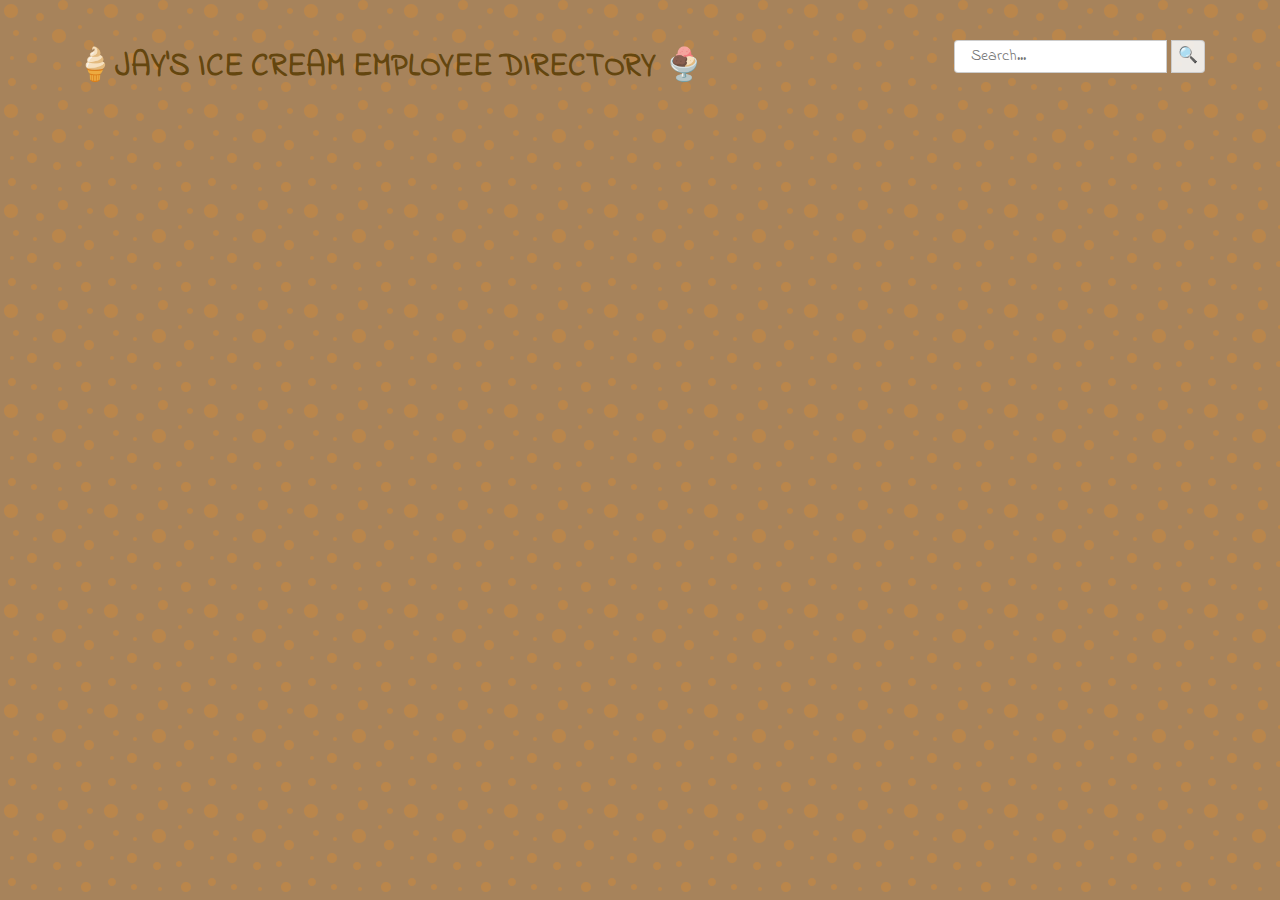
<file: index.html>
<!DOCTYPE html>
<html lang="en-US">
    <head>
        <title>Jay's Ice Cream 🍦</title>
        <meta charset="UTF-8">
        <meta name="viewport" content="width=device-width, initial-scale=1, shrink-to-fit=no">
        <link href="css/normalize.css" rel="stylesheet">
        <link href="css/styles.css" rel="stylesheet">
    </head>
    <body>

        <header>
            <div class="header-inner-container">
                <div class="header-text-container">
                    <h1>🍦<strong>JAY'S ICE CREAM EMPLOYEE DIRECTORY &#x1F368</strong></h1>
                </div>
                
                <div class="search-container">
                        <form action="#" method="get">
                            <input type="search" id="search-input" class="search-input" placeholder="Search...">
                            <input type="submit" value="&#x1F50D;" id="search-submit" class="search-submit">
                        </form>
                </div>
            </div>
        </header>

        <div id="gallery" class="gallery">
        </div>
            <div class="modal-container hidden">
                <div class="modal">
                    <button type="button" id="modal-close-btn" class="modal-close-btn"><strong>X</strong></button>
                    <div class="modal-info-container">
                        
                    </div>
                </div>
            </div>

        <script src="js/scripts.js"></script>
    </body>
</html>
</file>
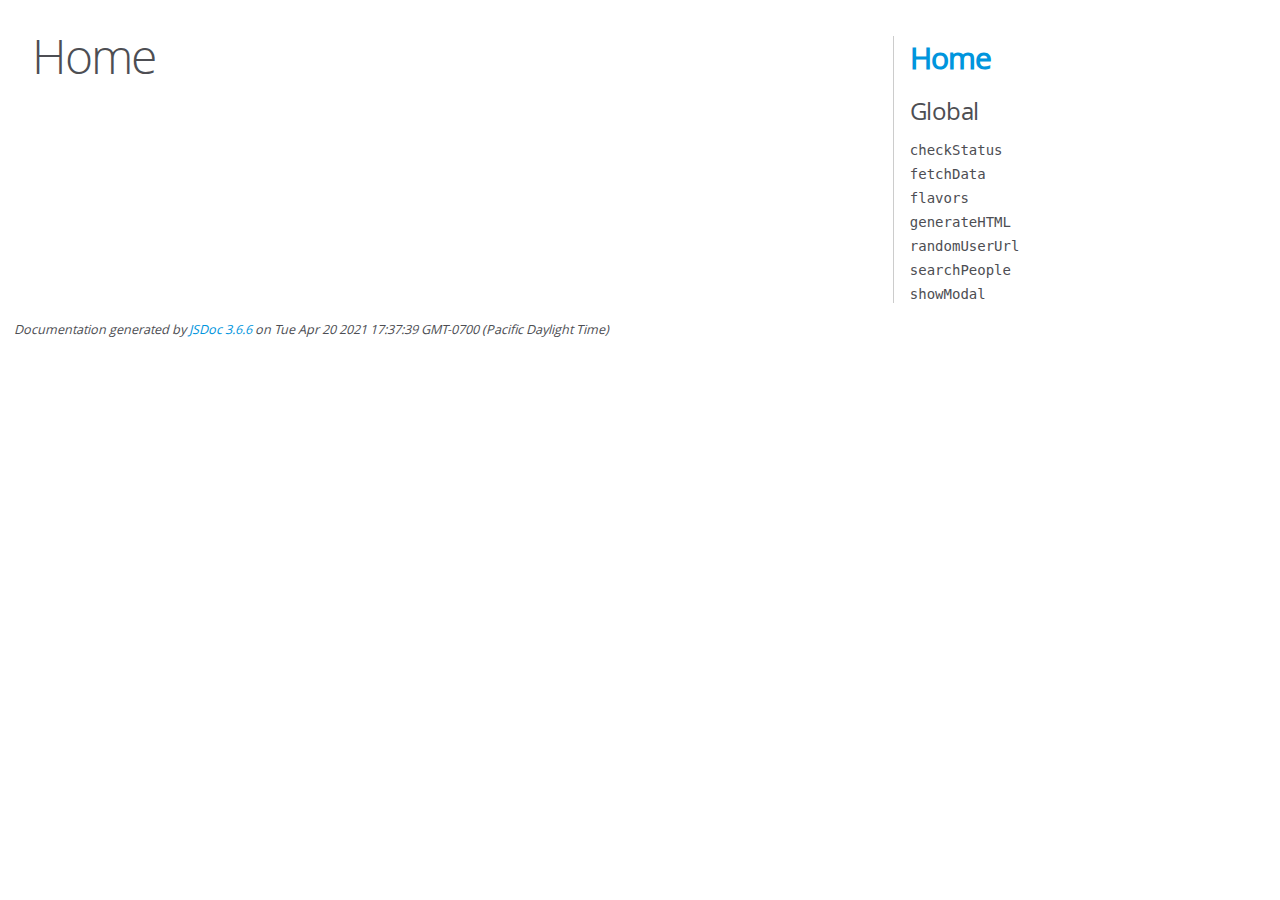
<file: js/out/index.html>
<!DOCTYPE html>
<html lang="en">
<head>
    <meta charset="utf-8">
    <title>JSDoc: Home</title>

    <script src="scripts/prettify/prettify.js"> </script>
    <script src="scripts/prettify/lang-css.js"> </script>
    <!--[if lt IE 9]>
      <script src="//html5shiv.googlecode.com/svn/trunk/html5.js"></script>
    <![endif]-->
    <link type="text/css" rel="stylesheet" href="styles/prettify-tomorrow.css">
    <link type="text/css" rel="stylesheet" href="styles/jsdoc-default.css">
</head>

<body>

<div id="main">

    <h1 class="page-title">Home</h1>

    



    


    <h3> </h3>










    









</div>

<nav>
    <h2><a href="index.html">Home</a></h2><h3>Global</h3><ul><li><a href="global.html#checkStatus">checkStatus</a></li><li><a href="global.html#fetchData">fetchData</a></li><li><a href="global.html#flavors">flavors</a></li><li><a href="global.html#generateHTML">generateHTML</a></li><li><a href="global.html#randomUserUrl">randomUserUrl</a></li><li><a href="global.html#searchPeople">searchPeople</a></li><li><a href="global.html#showModal">showModal</a></li></ul>
</nav>

<br class="clear">

<footer>
    Documentation generated by <a href="https://github.com/jsdoc/jsdoc">JSDoc 3.6.6</a> on Tue Apr 20 2021 17:37:39 GMT-0700 (Pacific Daylight Time)
</footer>

<script> prettyPrint(); </script>
<script src="scripts/linenumber.js"> </script>
</body>
</html>
</file>
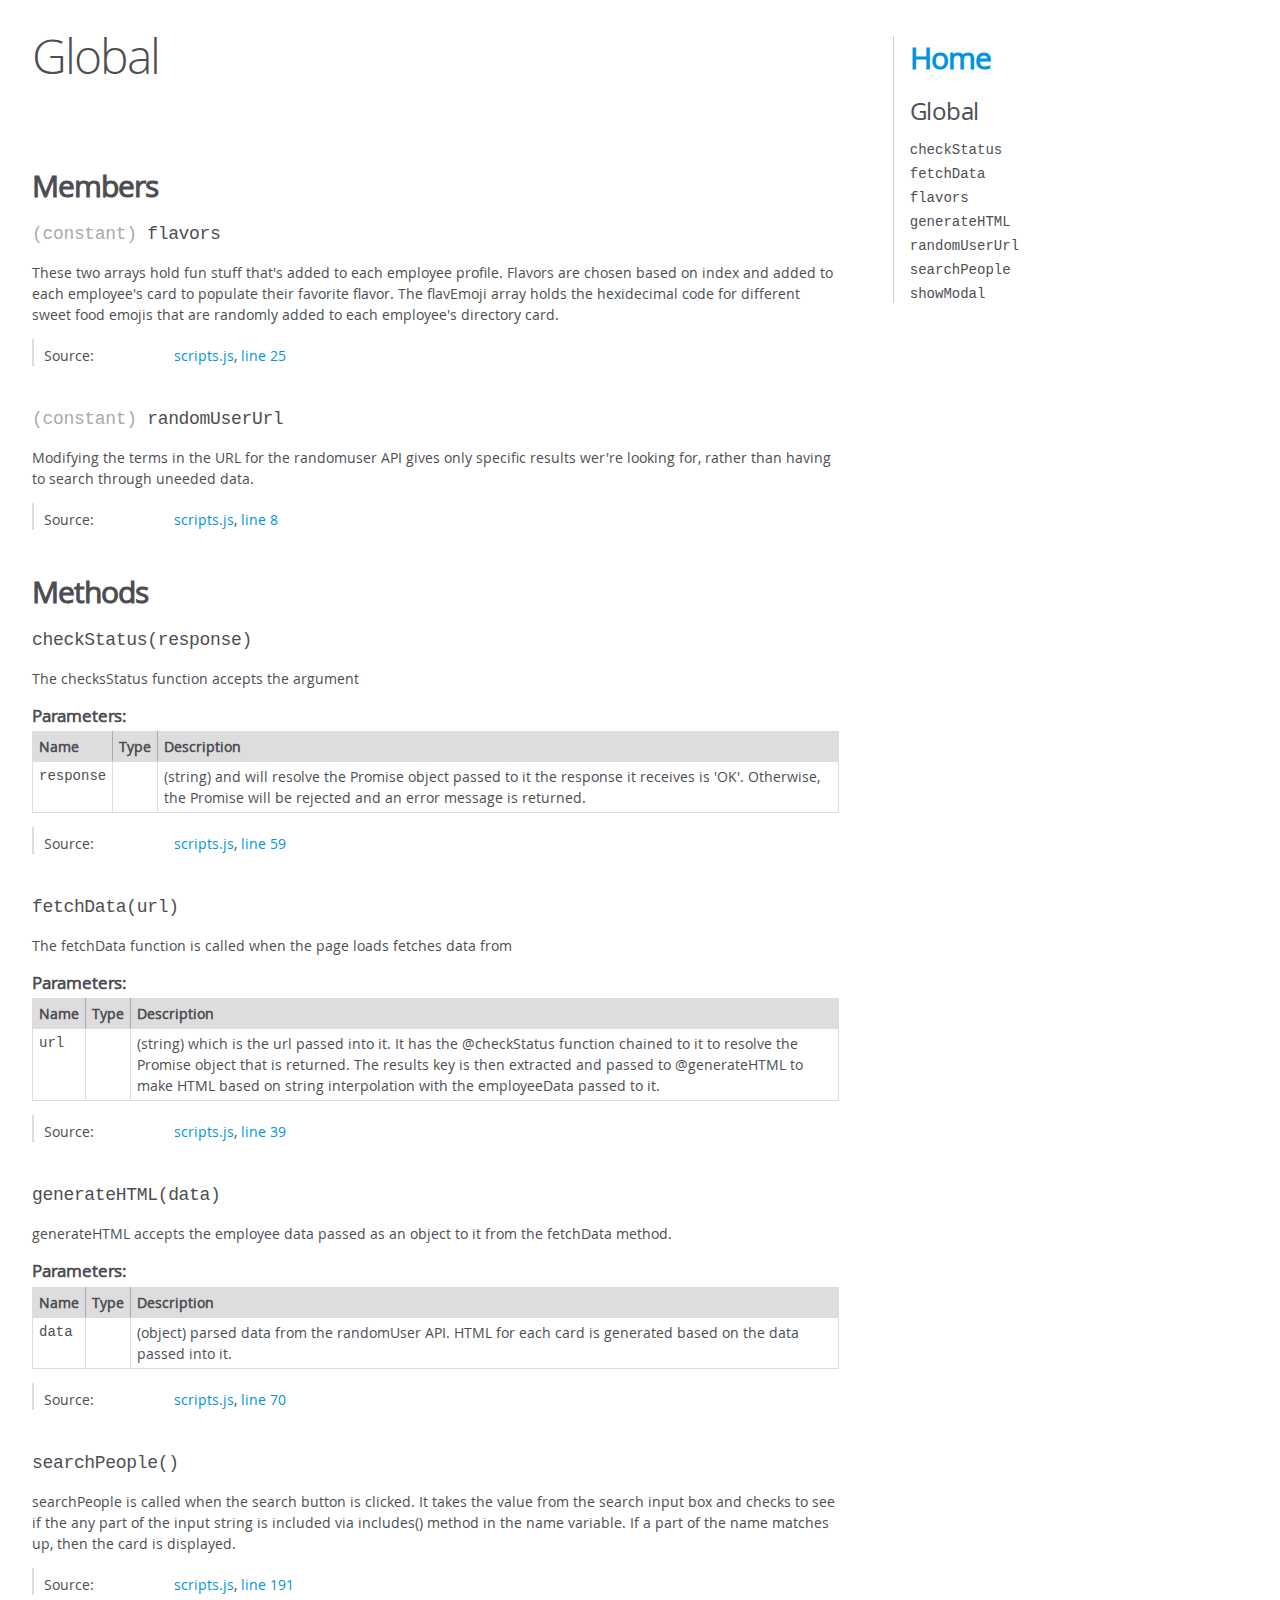
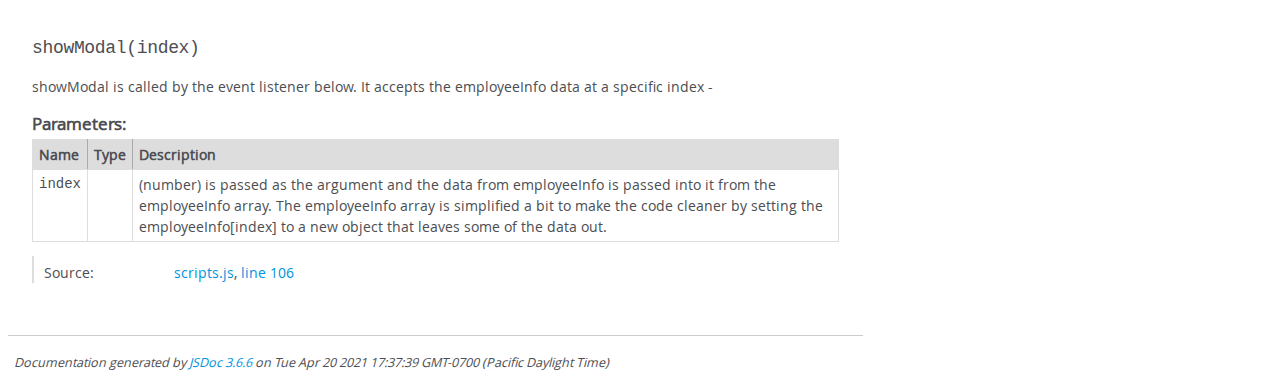
<file: js/out/global.html>
<!DOCTYPE html>
<html lang="en">
<head>
    <meta charset="utf-8">
    <title>JSDoc: Global</title>

    <script src="scripts/prettify/prettify.js"> </script>
    <script src="scripts/prettify/lang-css.js"> </script>
    <!--[if lt IE 9]>
      <script src="//html5shiv.googlecode.com/svn/trunk/html5.js"></script>
    <![endif]-->
    <link type="text/css" rel="stylesheet" href="styles/prettify-tomorrow.css">
    <link type="text/css" rel="stylesheet" href="styles/jsdoc-default.css">
</head>

<body>

<div id="main">

    <h1 class="page-title">Global</h1>

    




<section>

<header>
    
        <h2></h2>
        
    
</header>

<article>
    <div class="container-overview">
    
        

        


<dl class="details">

    

    

    

    

    

    

    

    

    

    

    

    

    

    

    

    
</dl>


        
    
    </div>

    

    

    

    

    

    

    
        <h3 class="subsection-title">Members</h3>

        
            
<h4 class="name" id="flavors"><span class="type-signature">(constant) </span>flavors<span class="type-signature"></span></h4>




<div class="description">
    These two arrays hold fun stuff that's added to each employee profile.  Flavors are chosen based on index and added to each employee's card to populate their favorite flavor.  The flavEmoji array holds the hexidecimal code for different sweet food emojisthat are randomly added to each employee's directory card.
</div>







<dl class="details">

    

    

    

    

    

    

    

    

    

    

    

    

    
    <dt class="tag-source">Source:</dt>
    <dd class="tag-source"><ul class="dummy"><li>
        <a href="scripts.js.html">scripts.js</a>, <a href="scripts.js.html#line25">line 25</a>
    </li></ul></dd>
    

    

    

    
</dl>






        
            
<h4 class="name" id="randomUserUrl"><span class="type-signature">(constant) </span>randomUserUrl<span class="type-signature"></span></h4>




<div class="description">
    Modifying the terms in the URL for the randomuser API gives only specific results wer're looking for, rather than having to search through uneeded data.
</div>







<dl class="details">

    

    

    

    

    

    

    

    

    

    

    

    

    
    <dt class="tag-source">Source:</dt>
    <dd class="tag-source"><ul class="dummy"><li>
        <a href="scripts.js.html">scripts.js</a>, <a href="scripts.js.html#line8">line 8</a>
    </li></ul></dd>
    

    

    

    
</dl>






        
    

    
        <h3 class="subsection-title">Methods</h3>

        
            

    

    
    <h4 class="name" id="checkStatus"><span class="type-signature"></span>checkStatus<span class="signature">(response)</span><span class="type-signature"></span></h4>
    

    



<div class="description">
    The checksStatus function accepts the argument
</div>









    <h5>Parameters:</h5>
    

<table class="params">
    <thead>
    <tr>
        
        <th>Name</th>
        

        <th>Type</th>

        

        

        <th class="last">Description</th>
    </tr>
    </thead>

    <tbody>
    

        <tr>
            
                <td class="name"><code>response</code></td>
            

            <td class="type">
            
            </td>

            

            

            <td class="description last">(string) and will resolve the Promise object passed to it the response it receives is 'OK'.  Otherwise, the Promisewill be rejected and an error message is returned.</td>
        </tr>

    
    </tbody>
</table>






<dl class="details">

    

    

    

    

    

    

    

    

    

    

    

    

    
    <dt class="tag-source">Source:</dt>
    <dd class="tag-source"><ul class="dummy"><li>
        <a href="scripts.js.html">scripts.js</a>, <a href="scripts.js.html#line59">line 59</a>
    </li></ul></dd>
    

    

    

    
</dl>




















        
            

    

    
    <h4 class="name" id="fetchData"><span class="type-signature"></span>fetchData<span class="signature">(url)</span><span class="type-signature"></span></h4>
    

    



<div class="description">
    The fetchData function is called when the page loads fetches data from
</div>









    <h5>Parameters:</h5>
    

<table class="params">
    <thead>
    <tr>
        
        <th>Name</th>
        

        <th>Type</th>

        

        

        <th class="last">Description</th>
    </tr>
    </thead>

    <tbody>
    

        <tr>
            
                <td class="name"><code>url</code></td>
            

            <td class="type">
            
            </td>

            

            

            <td class="description last">(string)  which is the url passed into it.  It has the @checkStatus function chained to it to resolve the Promise object that is returned.  The results key is then extracted and passed to @generateHTML to make HTML based on string interpolation with the employeeData passed to it.</td>
        </tr>

    
    </tbody>
</table>






<dl class="details">

    

    

    

    

    

    

    

    

    

    

    

    

    
    <dt class="tag-source">Source:</dt>
    <dd class="tag-source"><ul class="dummy"><li>
        <a href="scripts.js.html">scripts.js</a>, <a href="scripts.js.html#line39">line 39</a>
    </li></ul></dd>
    

    

    

    
</dl>




















        
            

    

    
    <h4 class="name" id="generateHTML"><span class="type-signature"></span>generateHTML<span class="signature">(data)</span><span class="type-signature"></span></h4>
    

    



<div class="description">
    generateHTML accepts the employee data passed as an object to it from the fetchData method.
</div>









    <h5>Parameters:</h5>
    

<table class="params">
    <thead>
    <tr>
        
        <th>Name</th>
        

        <th>Type</th>

        

        

        <th class="last">Description</th>
    </tr>
    </thead>

    <tbody>
    

        <tr>
            
                <td class="name"><code>data</code></td>
            

            <td class="type">
            
            </td>

            

            

            <td class="description last">(object) parsed data from the randomUser API.  HTML for each card is generated based on the data passed into it.</td>
        </tr>

    
    </tbody>
</table>






<dl class="details">

    

    

    

    

    

    

    

    

    

    

    

    

    
    <dt class="tag-source">Source:</dt>
    <dd class="tag-source"><ul class="dummy"><li>
        <a href="scripts.js.html">scripts.js</a>, <a href="scripts.js.html#line70">line 70</a>
    </li></ul></dd>
    

    

    

    
</dl>




















        
            

    

    
    <h4 class="name" id="searchPeople"><span class="type-signature"></span>searchPeople<span class="signature">()</span><span class="type-signature"></span></h4>
    

    



<div class="description">
    searchPeople is called when the search button is clicked.  It takes the value from the search input box and checks to see if the any part of the input string is included via includes() method in the name variable.  If a part of the name matches up, then the card is displayed.
</div>













<dl class="details">

    

    

    

    

    

    

    

    

    

    

    

    

    
    <dt class="tag-source">Source:</dt>
    <dd class="tag-source"><ul class="dummy"><li>
        <a href="scripts.js.html">scripts.js</a>, <a href="scripts.js.html#line191">line 191</a>
    </li></ul></dd>
    

    

    

    
</dl>




















        
            

    

    
    <h4 class="name" id="showModal"><span class="type-signature"></span>showModal<span class="signature">(index)</span><span class="type-signature"></span></h4>
    

    



<div class="description">
    showModal is called by the event listener below.  It accepts the employeeInfo data at a specific index -
</div>









    <h5>Parameters:</h5>
    

<table class="params">
    <thead>
    <tr>
        
        <th>Name</th>
        

        <th>Type</th>

        

        

        <th class="last">Description</th>
    </tr>
    </thead>

    <tbody>
    

        <tr>
            
                <td class="name"><code>index</code></td>
            

            <td class="type">
            
            </td>

            

            

            <td class="description last">(number) is passed as the argument and the data from employeeInfo is passed into it from the employeeInfo array.The employeeInfo array is simplified a bit to make the code cleaner by setting the employeeInfo[index] to a new object that leaves some of the data out.</td>
        </tr>

    
    </tbody>
</table>






<dl class="details">

    

    

    

    

    

    

    

    

    

    

    

    

    
    <dt class="tag-source">Source:</dt>
    <dd class="tag-source"><ul class="dummy"><li>
        <a href="scripts.js.html">scripts.js</a>, <a href="scripts.js.html#line106">line 106</a>
    </li></ul></dd>
    

    

    

    
</dl>




















        
    

    

    
</article>

</section>




</div>

<nav>
    <h2><a href="index.html">Home</a></h2><h3>Global</h3><ul><li><a href="global.html#checkStatus">checkStatus</a></li><li><a href="global.html#fetchData">fetchData</a></li><li><a href="global.html#flavors">flavors</a></li><li><a href="global.html#generateHTML">generateHTML</a></li><li><a href="global.html#randomUserUrl">randomUserUrl</a></li><li><a href="global.html#searchPeople">searchPeople</a></li><li><a href="global.html#showModal">showModal</a></li></ul>
</nav>

<br class="clear">

<footer>
    Documentation generated by <a href="https://github.com/jsdoc/jsdoc">JSDoc 3.6.6</a> on Tue Apr 20 2021 17:37:39 GMT-0700 (Pacific Daylight Time)
</footer>

<script> prettyPrint(); </script>
<script src="scripts/linenumber.js"> </script>
</body>
</html>
</file>
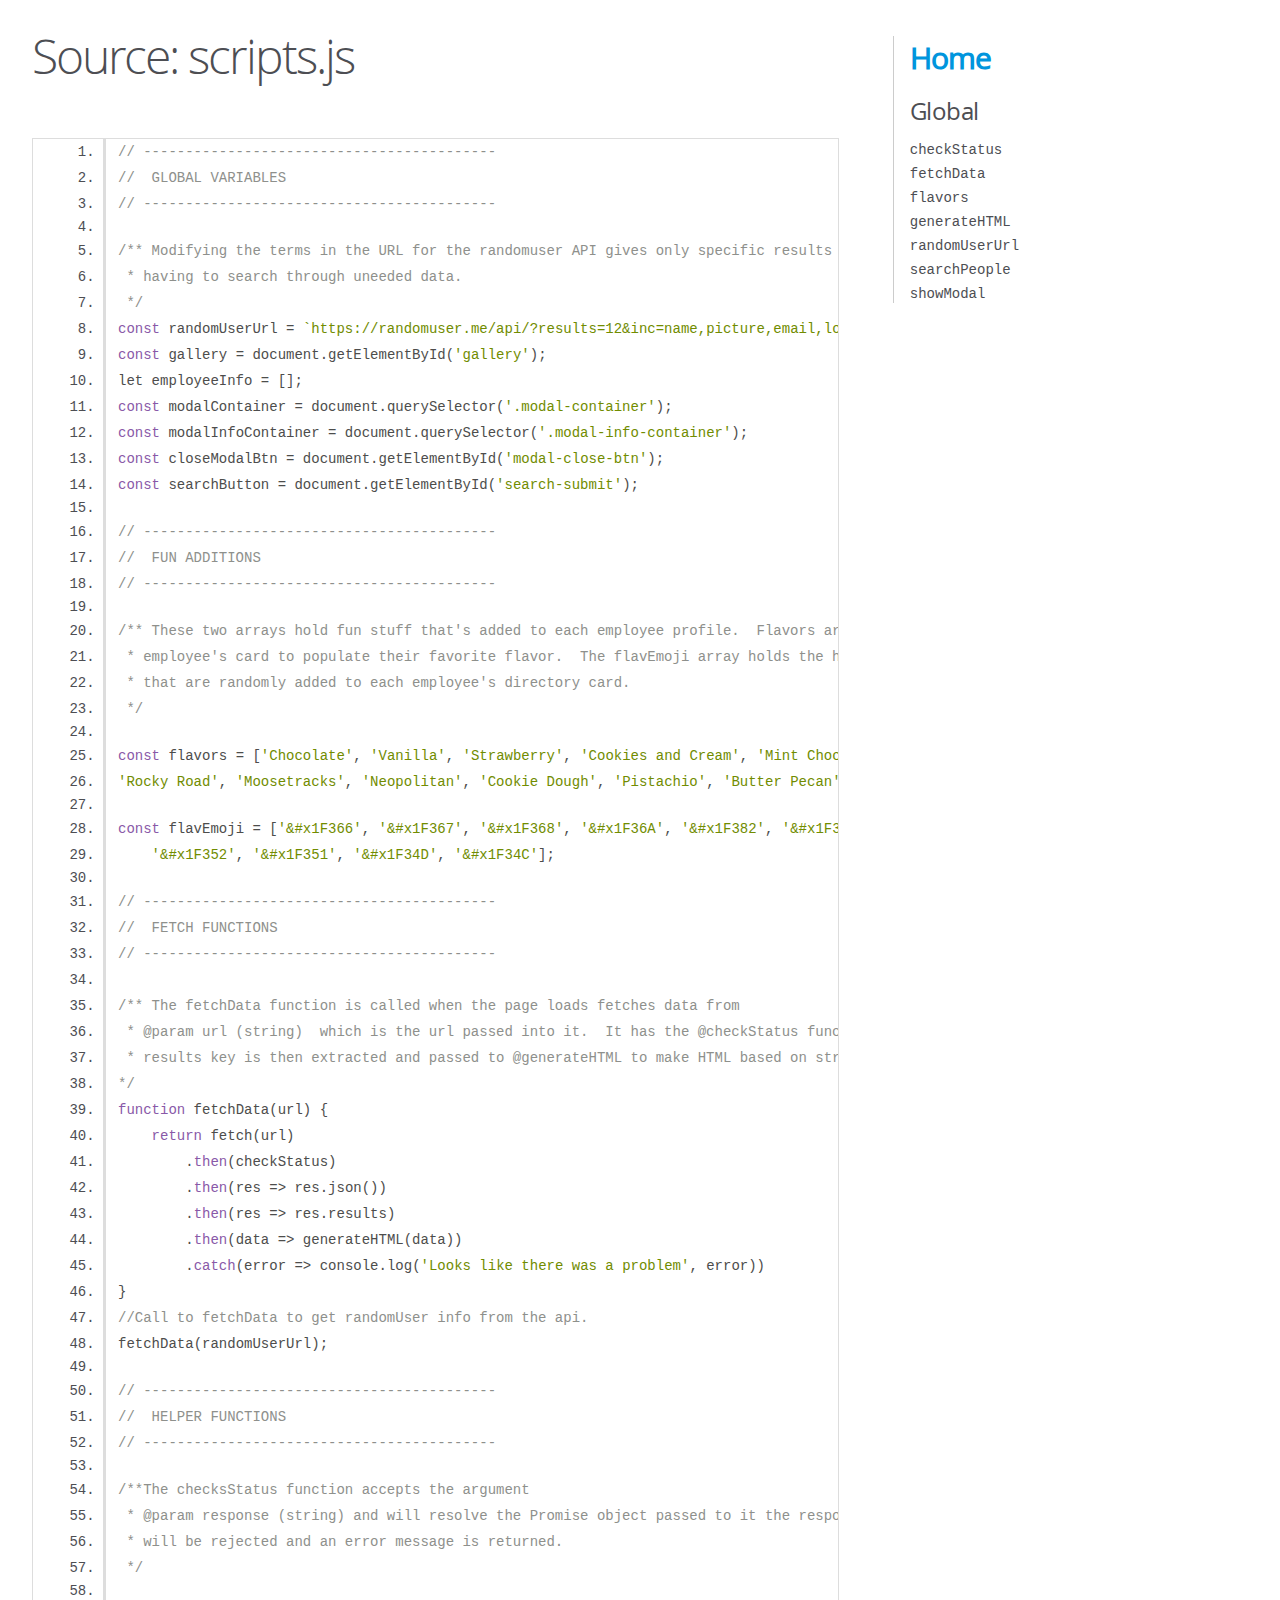
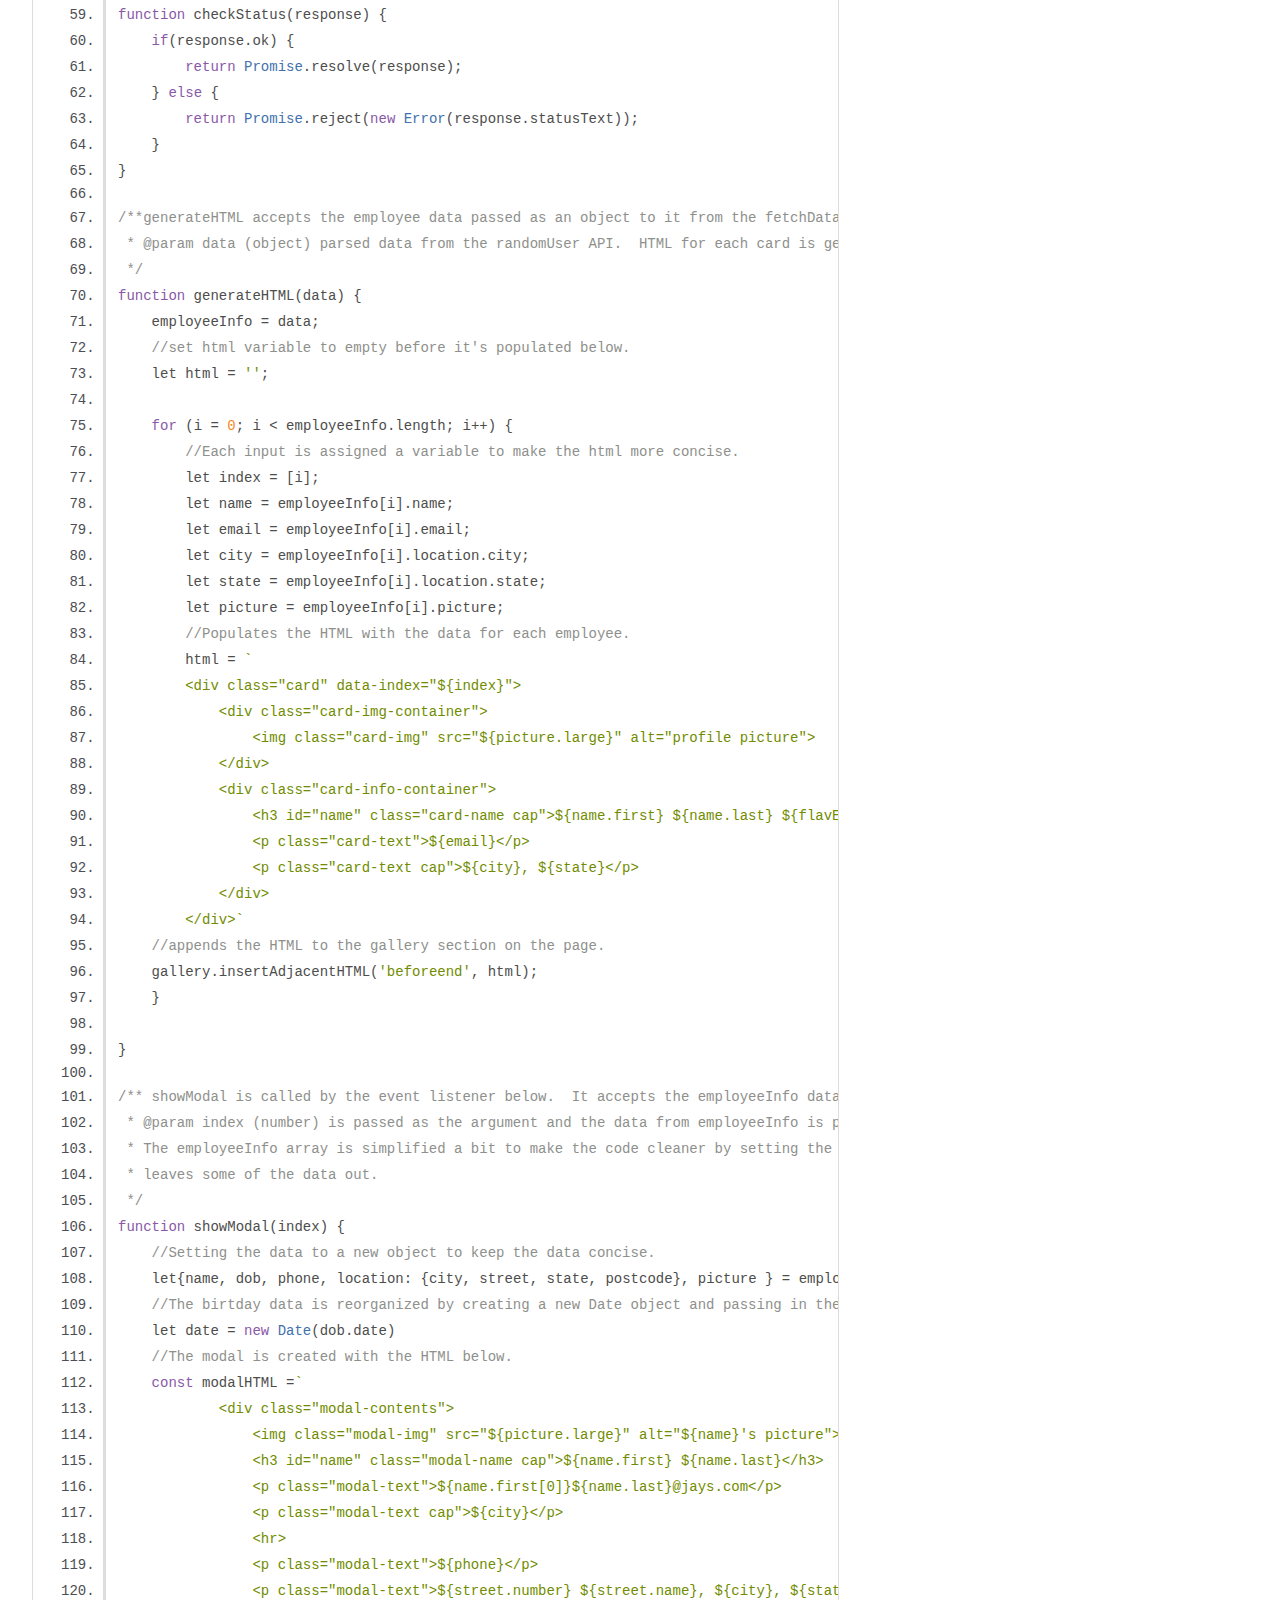
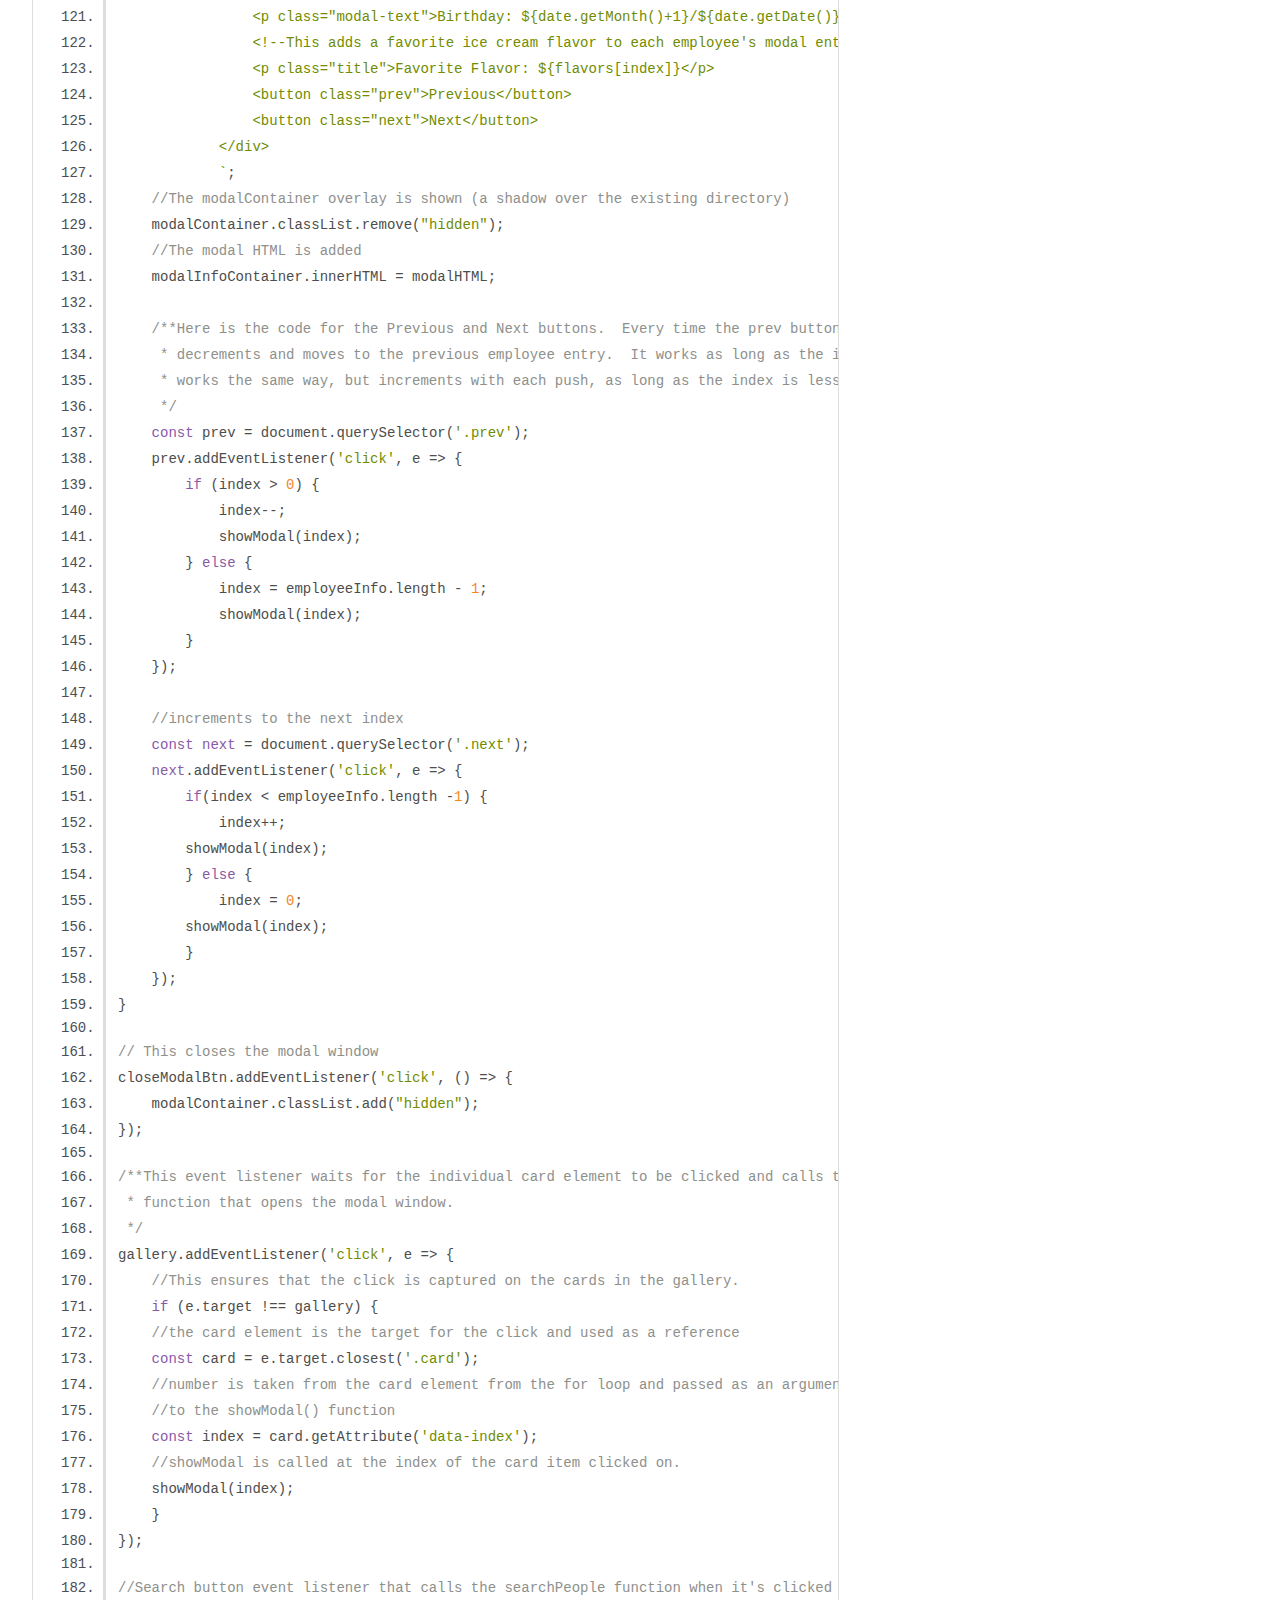
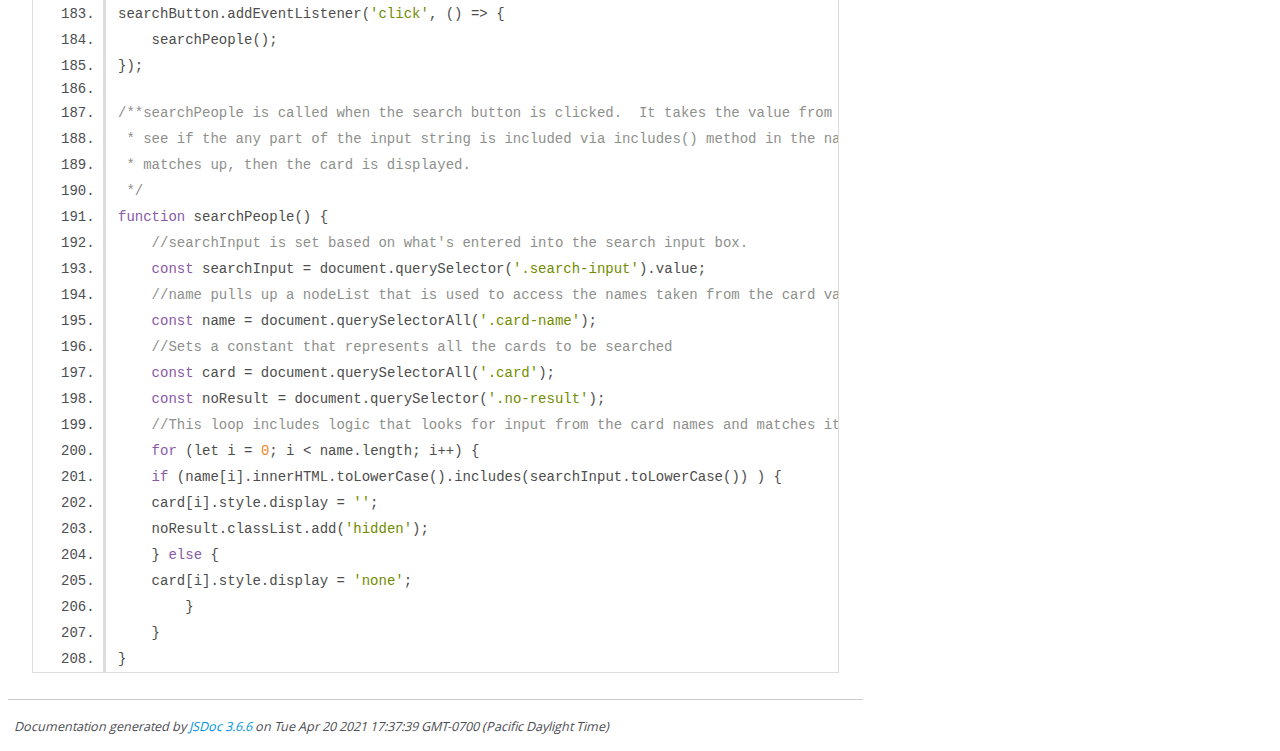
<file: js/out/scripts.js.html>
<!DOCTYPE html>
<html lang="en">
<head>
    <meta charset="utf-8">
    <title>JSDoc: Source: scripts.js</title>

    <script src="scripts/prettify/prettify.js"> </script>
    <script src="scripts/prettify/lang-css.js"> </script>
    <!--[if lt IE 9]>
      <script src="//html5shiv.googlecode.com/svn/trunk/html5.js"></script>
    <![endif]-->
    <link type="text/css" rel="stylesheet" href="styles/prettify-tomorrow.css">
    <link type="text/css" rel="stylesheet" href="styles/jsdoc-default.css">
</head>

<body>

<div id="main">

    <h1 class="page-title">Source: scripts.js</h1>

    



    
    <section>
        <article>
            <pre class="prettyprint source linenums"><code>// ------------------------------------------
//  GLOBAL VARIABLES
// ------------------------------------------

/** Modifying the terms in the URL for the randomuser API gives only specific results wer're looking for, rather than 
 * having to search through uneeded data.
 */
const randomUserUrl = `https://randomuser.me/api/?results=12&amp;inc=name,picture,email,location,phone,dob&amp;noinfo&amp;nat=us,gb,nz`;
const gallery = document.getElementById('gallery');
let employeeInfo = [];
const modalContainer = document.querySelector('.modal-container');
const modalInfoContainer = document.querySelector('.modal-info-container');
const closeModalBtn = document.getElementById('modal-close-btn');
const searchButton = document.getElementById('search-submit');

// ------------------------------------------
//  FUN ADDITIONS
// ------------------------------------------

/** These two arrays hold fun stuff that's added to each employee profile.  Flavors are chosen based on index and added to each 
 * employee's card to populate their favorite flavor.  The flavEmoji array holds the hexidecimal code for different sweet food emojis
 * that are randomly added to each employee's directory card. 
 */

const flavors = ['Chocolate', 'Vanilla', 'Strawberry', 'Cookies and Cream', 'Mint Chocolate Chip', 'Cheesecake', 
'Rocky Road', 'Moosetracks', 'Neopolitan', 'Cookie Dough', 'Pistachio', 'Butter Pecan', 'Vegan Vanilla', 'Fudge Swirl', 'Peanut Butter', 'Lemon Chiffon'];

const flavEmoji = ['&amp;#x1F366', '&amp;#x1F367', '&amp;#x1F368', '&amp;#x1F36A', '&amp;#x1F382', '&amp;#x1F370', '&amp;#x1F36B', '&amp;#x1F36C', '&amp;#x1F36D', '&amp;#x1F36E', '&amp;#x1F36F', '&amp;#x2615', '&amp;#x1F375', '&amp;#x1F95C', '&amp;#x1F353', 
    '&amp;#x1F352', '&amp;#x1F351', '&amp;#x1F34D', '&amp;#x1F34C'];

// ------------------------------------------
//  FETCH FUNCTIONS
// ------------------------------------------
    
/** The fetchData function is called when the page loads fetches data from
 * @param url (string)  which is the url passed into it.  It has the @checkStatus function chained to it to resolve the Promise object that is returned.  The 
 * results key is then extracted and passed to @generateHTML to make HTML based on string interpolation with the employeeData passed to it. 
*/
function fetchData(url) {
    return fetch(url)
        .then(checkStatus)
        .then(res => res.json())
        .then(res => res.results)
        .then(data => generateHTML(data))
        .catch(error => console.log('Looks like there was a problem', error))
}
//Call to fetchData to get randomUser info from the api.
fetchData(randomUserUrl);

// ------------------------------------------
//  HELPER FUNCTIONS
// ------------------------------------------

/**The checksStatus function accepts the argument 
 * @param response (string) and will resolve the Promise object passed to it the response it receives is 'OK'.  Otherwise, the Promise
 * will be rejected and an error message is returned.
 */

function checkStatus(response) {
    if(response.ok) {
        return Promise.resolve(response);
    } else {
        return Promise.reject(new Error(response.statusText));
    }
}

/**generateHTML accepts the employee data passed as an object to it from the fetchData method.  
 * @param data (object) parsed data from the randomUser API.  HTML for each card is generated based on the data passed into it.
 */
function generateHTML(data) {
    employeeInfo = data;
    //set html variable to empty before it's populated below.
    let html = '';
    
    for (i = 0; i &lt; employeeInfo.length; i++) { 
        //Each input is assigned a variable to make the html more concise. 
        let index = [i];
        let name = employeeInfo[i].name;
        let email = employeeInfo[i].email;
        let city = employeeInfo[i].location.city;
        let state = employeeInfo[i].location.state;
        let picture = employeeInfo[i].picture;
        //Populates the HTML with the data for each employee.  
        html = `
        &lt;div class="card" data-index="${index}">
            &lt;div class="card-img-container">
                &lt;img class="card-img" src="${picture.large}" alt="profile picture">
            &lt;/div>
            &lt;div class="card-info-container">
                &lt;h3 id="name" class="card-name cap">${name.first} ${name.last} ${flavEmoji[Math.floor(Math.random()*flavEmoji.length)]}&lt;/h3>
                &lt;p class="card-text">${email}&lt;/p>
                &lt;p class="card-text cap">${city}, ${state}&lt;/p>
            &lt;/div>
        &lt;/div>`
    //appends the HTML to the gallery section on the page. 
    gallery.insertAdjacentHTML('beforeend', html);
    }
    
}

/** showModal is called by the event listener below.  It accepts the employeeInfo data at a specific index - 
 * @param index (number) is passed as the argument and the data from employeeInfo is passed into it from the employeeInfo array.
 * The employeeInfo array is simplified a bit to make the code cleaner by setting the employeeInfo[index] to a new object that 
 * leaves some of the data out.  
 */
function showModal(index) {
    //Setting the data to a new object to keep the data concise.
    let{name, dob, phone, location: {city, street, state, postcode}, picture } = employeeInfo[index];
    //The birtday data is reorganized by creating a new Date object and passing in the date data from the employeeInfo.  
    let date = new Date(dob.date)
    //The modal is created with the HTML below.
    const modalHTML =`
            &lt;div class="modal-contents">
                &lt;img class="modal-img" src="${picture.large}" alt="${name}'s picture">
                &lt;h3 id="name" class="modal-name cap">${name.first} ${name.last}&lt;/h3>
                &lt;p class="modal-text">${name.first[0]}${name.last}@jays.com&lt;/p>
                &lt;p class="modal-text cap">${city}&lt;/p>
                &lt;hr>
                &lt;p class="modal-text">${phone}&lt;/p>
                &lt;p class="modal-text">${street.number} ${street.name}, ${city}, ${state} ${postcode}&lt;/p>
                &lt;p class="modal-text">Birthday: ${date.getMonth()+1}/${date.getDate()}&lt;/p>
                &lt;!--This adds a favorite ice cream flavor to each employee's modal entry. --!>
                &lt;p class="title">Favorite Flavor: ${flavors[index]}&lt;/p>
                &lt;button class="prev">Previous&lt;/button>
                &lt;button class="next">Next&lt;/button>
            &lt;/div>
            `;
    //The modalContainer overlay is shown (a shadow over the existing directory)
    modalContainer.classList.remove("hidden");
    //The modal HTML is added 
    modalInfoContainer.innerHTML = modalHTML;
    
    /**Here is the code for the Previous and Next buttons.  Every time the prev button is pressed, the index from employeeInfo
     * decrements and moves to the previous employee entry.  It works as long as the index is greater than zero.  The Next button
     * works the same way, but increments with each push, as long as the index is less than the length of the employeeInfo array.
     */
    const prev = document.querySelector('.prev');
    prev.addEventListener('click', e => {
        if (index > 0) {
            index--;
            showModal(index);
        } else {
            index = employeeInfo.length - 1;
            showModal(index);
        }
    });
    
    //increments to the next index
    const next = document.querySelector('.next');
    next.addEventListener('click', e => {
        if(index &lt; employeeInfo.length -1) { 
            index++;
        showModal(index);
        } else {
            index = 0;
        showModal(index);
        }
    });
}

// This closes the modal window
closeModalBtn.addEventListener('click', () => {
    modalContainer.classList.add("hidden");
});

/**This event listener waits for the individual card element to be clicked and calls the @showModal
 * function that opens the modal window.  
 */
gallery.addEventListener('click', e => {
    //This ensures that the click is captured on the cards in the gallery.
    if (e.target !== gallery) {
    //the card element is the target for the click and used as a reference
    const card = e.target.closest('.card');
    //number is taken from the card element from the for loop and passed as an argument
    //to the showModal() function
    const index = card.getAttribute('data-index');
    //showModal is called at the index of the card item clicked on.   
    showModal(index);
    }
});

//Search button event listener that calls the searchPeople function when it's clicked on. 
searchButton.addEventListener('click', () => {
    searchPeople();
});

/**searchPeople is called when the search button is clicked.  It takes the value from the search input box and checks to 
 * see if the any part of the input string is included via includes() method in the name variable.  If a part of the name 
 * matches up, then the card is displayed.
 */
function searchPeople() {
    //searchInput is set based on what's entered into the search input box.
    const searchInput = document.querySelector('.search-input').value;
    //name pulls up a nodeList that is used to access the names taken from the card variable.
    const name = document.querySelectorAll('.card-name');    
    //Sets a constant that represents all the cards to be searched
    const card = document.querySelectorAll('.card');
    const noResult = document.querySelector('.no-result');
    //This loop includes logic that looks for input from the card names and matches it up with the searchInput. 
    for (let i = 0; i &lt; name.length; i++) {
    if (name[i].innerHTML.toLowerCase().includes(searchInput.toLowerCase()) ) {
    card[i].style.display = '';
    noResult.classList.add('hidden');
    } else {
    card[i].style.display = 'none';
        }
    }
}
</code></pre>
        </article>
    </section>




</div>

<nav>
    <h2><a href="index.html">Home</a></h2><h3>Global</h3><ul><li><a href="global.html#checkStatus">checkStatus</a></li><li><a href="global.html#fetchData">fetchData</a></li><li><a href="global.html#flavors">flavors</a></li><li><a href="global.html#generateHTML">generateHTML</a></li><li><a href="global.html#randomUserUrl">randomUserUrl</a></li><li><a href="global.html#searchPeople">searchPeople</a></li><li><a href="global.html#showModal">showModal</a></li></ul>
</nav>

<br class="clear">

<footer>
    Documentation generated by <a href="https://github.com/jsdoc/jsdoc">JSDoc 3.6.6</a> on Tue Apr 20 2021 17:37:39 GMT-0700 (Pacific Daylight Time)
</footer>

<script> prettyPrint(); </script>
<script src="scripts/linenumber.js"> </script>
</body>
</html>
</file>
<file: css/styles.css>
/* ===================================== 
   Public API Request
======================================== */

@import url('https://fonts.googleapis.com/css2?family=Indie+Flower&display=swap');

* {
	box-sizing: border-box;
}

html, body {
    width: 100%;
    max-width: 100%;
}

body {
    font-family: 'Indie Flower', cursive;
    text-align: center;
    background-color: #a7835b;
    background-image: url("data:image/svg+xml,%3Csvg width='100' height='100' viewBox='0 0 100 100' xmlns='http://www.w3.org/2000/svg'%3E%3Cpath d='M11 18c3.866 0 7-3.134 7-7s-3.134-7-7-7-7 3.134-7 7 3.134 7 7 7zm48 25c3.866 0 7-3.134 7-7s-3.134-7-7-7-7 3.134-7 7 3.134 7 7 7zm-43-7c1.657 0 3-1.343 3-3s-1.343-3-3-3-3 1.343-3 3 1.343 3 3 3zm63 31c1.657 0 3-1.343 3-3s-1.343-3-3-3-3 1.343-3 3 1.343 3 3 3zM34 90c1.657 0 3-1.343 3-3s-1.343-3-3-3-3 1.343-3 3 1.343 3 3 3zm56-76c1.657 0 3-1.343 3-3s-1.343-3-3-3-3 1.343-3 3 1.343 3 3 3zM12 86c2.21 0 4-1.79 4-4s-1.79-4-4-4-4 1.79-4 4 1.79 4 4 4zm28-65c2.21 0 4-1.79 4-4s-1.79-4-4-4-4 1.79-4 4 1.79 4 4 4zm23-11c2.76 0 5-2.24 5-5s-2.24-5-5-5-5 2.24-5 5 2.24 5 5 5zm-6 60c2.21 0 4-1.79 4-4s-1.79-4-4-4-4 1.79-4 4 1.79 4 4 4zm29 22c2.76 0 5-2.24 5-5s-2.24-5-5-5-5 2.24-5 5 2.24 5 5 5zM32 63c2.76 0 5-2.24 5-5s-2.24-5-5-5-5 2.24-5 5 2.24 5 5 5zm57-13c2.76 0 5-2.24 5-5s-2.24-5-5-5-5 2.24-5 5 2.24 5 5 5zm-9-21c1.105 0 2-.895 2-2s-.895-2-2-2-2 .895-2 2 .895 2 2 2zM60 91c1.105 0 2-.895 2-2s-.895-2-2-2-2 .895-2 2 .895 2 2 2zM35 41c1.105 0 2-.895 2-2s-.895-2-2-2-2 .895-2 2 .895 2 2 2zM12 60c1.105 0 2-.895 2-2s-.895-2-2-2-2 .895-2 2 .895 2 2 2z' fill='%23d88a32' fill-opacity='0.4' fill-rule='evenodd'/%3E%3C/svg%3E");
}

header {
    padding: 15px 5px 5px;
}

.header-inner-container {
    max-width: 1180px;
    margin: auto;
}

header h1 {
    font-size: 2em;
    font-weight: 800;
    color:rgba(91, 62, 5, 0.9);
    margin-top: 35px;
}

.search-input {
    padding: 0.4rem 1rem;
    border: 1px solid rgba(200, 200, 200, 0.9);
    border-radius: 0.25rem 0 0 0.25rem ;
    max-width: 20rem;
    transition: .4s ease-out;
    outline: none;
}

.search-input:active, .search-input:hover, .search-input:focus {
    border: 1px solid rgba(50, 50, 50, 0.9);
}

.search-submit {
    cursor: pointer;
    height: 33px;
    background: rgba(245, 245, 245, 0.9);
    border-radius: 0 0.25rem 0.25rem 0;
    border: 1px solid rgba(200, 200, 200, 0.9);
    transition: .4s ease-out;
    outline: none;
}

.search-submit:active, .search-submit:hover, .search-submit:focus {
    background: rgba(255, 255, 255, 0.9);
    border: 1px solid rgba(50, 50, 50, 0.9);
}

.no-result {
    background-color: rgba(226, 186, 148, 0.9);
    margin-top: 5px;
    border-radius: 5px;
    height: 25px;
    padding: 2px;
    padding-top: 5px;
}


/* ===================================== 
   Gallery
======================================== */

.gallery {
    display: flex;
    flex-direction: row;
    flex-wrap: wrap;
    justify-content: space-evenly;
    width: 100%;
    max-width: 1200px;
    margin: auto;
}
  
.card {
    display: flex;
    flex-direction: row;
    flex-wrap: nowrap;
    justify-content: flex-start;
    cursor: pointer;
    width: 100%;
    max-width: 360px;
    margin: 10px 10px 20px;
    padding: 10px;
    background: rgba(245, 245, 245, 0.9);
    border-radius: 0.5em;
    border: 1px solid rgba(50, 50, 50, 0.3);
    transition: .4s ease-out;
    overflow: hidden;
    box-shadow: 5px 5px 10px rgb(61, 59, 57);
    background: rgb(231, 183, 128);
}

.card-img {
    width: 95px;
    margin: 10px 15px auto 10px;
    border-radius: 50%;
    box-shadow: inset 0px 0px 10px rgb(49, 49, 43);
}

.card-info-container {
    text-align: left;
}

.card-name {
    margin: 20px auto 0;
    font-family: 'Courier New', Courier, monospace;
}

.card-text {
    font-size: 0.9em;
    color: rgba(50, 50, 50, 0.7);
    margin: 7px auto;
    transition: .4s ease-out;
    font-family: 'Courier New', Courier, monospace;
}

.cap {
    text-transform: capitalize;
}


/* ===================================== 
   Modal
======================================== */

.modal-container {
    position: fixed;
    top: 0;
    right: 0;
    bottom: 0;
    left: 0;
    background: rgba(0, 0, 0, 0.7);
}

.modal {
    position: relative;
    width: 95%;
    max-width: 420px;
    min-height: 415px;
    margin: 10px auto auto;
    padding-bottom: 15px;
    background: rgb(228, 213, 195);
    border-radius: 0.25em;
    border: 1px solid rgba(100, 100, 100, 0.3);
    transition: .4s ease-out;
}

.modal-close-btn {
    position: absolute;
    top: 15px;
    right: 15px;
    cursor: pointer;
    color: rgba(255, 255, 255, 0.9);
    background: rgba(0, 0, 0, 0.8);
    outline: none;
    border-radius: 0.25em;
    border: 1px solid rgba(50, 50, 50, 0.3);
}

.modal-img {
    width: 150px;
    margin-top: 35px;
    border-radius: 50%;
}

.modal-name {
    margin-bottom: 5px;
}

.modal-text {
    color: rgba(50, 50, 50, 0.7);
    margin: 10px;
}

.modal hr {
    width: 75%;
    margin: 25px auto 30px;
    border-color: rgba(200, 200, 200, 0.2);
}

.modal-btn-container {
    display: flex;
    flex-direction: row;
    flex-wrap: nowrap;
    justify-content: space-evenly;
    width: 95%;
    max-width: 420px;
    padding: 10px 15px 15px;;
    margin: 10px auto auto;
    background: rgba(255, 255, 255, 1);
    border-radius: 0.25em;
    border: 1px solid rgba(100, 100, 100, 0.3);
}


.modal-btn-container .btn {
    display: inline-block;
    cursor: pointer;
    font-size: 0.85em;
    text-transform: uppercase;
    color: rgba(255, 255, 255, 0.9);
    padding: 0.75em 1.5em;
    background: rgba(0, 0, 0, 0.8);
    border-radius: 0.35em;
    transition: .4s ease-out;
    outline: none;
  }

.modal-contents {
    font-family: 'Courier New', Courier, monospace;
}
  
.hidden {
    display: none;
  }
  

/* ===================================== 
   Media Queries
======================================== */

/* ===================================== 
   Tablet
======================================== */

@media (min-width: 768px) {
    .header-inner-container {
        display: flex;
        flex-direction: row;
        flex-wrap: nowrap;
        justify-content: space-between;
        padding-right: 25px;
        padding-left: 25px;
    }

    .header-text-container {
        text-align: left;
    }

    .search-container {
        margin-top: 25px;
    }

    .modal {
        margin-top: 100px;
    }
}


/* ===================================== 
   Desktop
   Hover styles on desktop 
======================================== */

@media (min-width: 1024px) {

    .card:hover {
        background: rgb(238, 200, 157);
        border: 1px solid rgba(50, 50, 50, 0.9);
    }

    .card:hover .card-text {
        color: rgba(25, 25, 25, 1); 
    }

    .btn:hover {
        background: rgba(255, 255, 255, 1);
        color: rgba(25, 25, 25, 1); 
    }
}
</file>
<file: js/out/styles/prettify-tomorrow.css>
/* Tomorrow Theme */
/* Original theme - https://github.com/chriskempson/tomorrow-theme */
/* Pretty printing styles. Used with prettify.js. */
/* SPAN elements with the classes below are added by prettyprint. */
/* plain text */
.pln {
  color: #4d4d4c; }

@media screen {
  /* string content */
  .str {
    color: #718c00; }

  /* a keyword */
  .kwd {
    color: #8959a8; }

  /* a comment */
  .com {
    color: #8e908c; }

  /* a type name */
  .typ {
    color: #4271ae; }

  /* a literal value */
  .lit {
    color: #f5871f; }

  /* punctuation */
  .pun {
    color: #4d4d4c; }

  /* lisp open bracket */
  .opn {
    color: #4d4d4c; }

  /* lisp close bracket */
  .clo {
    color: #4d4d4c; }

  /* a markup tag name */
  .tag {
    color: #c82829; }

  /* a markup attribute name */
  .atn {
    color: #f5871f; }

  /* a markup attribute value */
  .atv {
    color: #3e999f; }

  /* a declaration */
  .dec {
    color: #f5871f; }

  /* a variable name */
  .var {
    color: #c82829; }

  /* a function name */
  .fun {
    color: #4271ae; } }
/* Use higher contrast and text-weight for printable form. */
@media print, projection {
  .str {
    color: #060; }

  .kwd {
    color: #006;
    font-weight: bold; }

  .com {
    color: #600;
    font-style: italic; }

  .typ {
    color: #404;
    font-weight: bold; }

  .lit {
    color: #044; }

  .pun, .opn, .clo {
    color: #440; }

  .tag {
    color: #006;
    font-weight: bold; }

  .atn {
    color: #404; }

  .atv {
    color: #060; } }
/* Style */
/*
pre.prettyprint {
  background: white;
  font-family: Consolas, Monaco, 'Andale Mono', monospace;
  font-size: 12px;
  line-height: 1.5;
  border: 1px solid #ccc;
  padding: 10px; }
*/

/* Specify class=linenums on a pre to get line numbering */
ol.linenums {
  margin-top: 0;
  margin-bottom: 0; }

/* IE indents via margin-left */
li.L0,
li.L1,
li.L2,
li.L3,
li.L4,
li.L5,
li.L6,
li.L7,
li.L8,
li.L9 {
  /* */ }

/* Alternate shading for lines */
li.L1,
li.L3,
li.L5,
li.L7,
li.L9 {
  /* */ }
</file>
<file: js/out/styles/jsdoc-default.css>
@font-face {
    font-family: 'Open Sans';
    font-weight: normal;
    font-style: normal;
    src: url('../fonts/OpenSans-Regular-webfont.eot');
    src:
        local('Open Sans'),
        local('OpenSans'),
        url('../fonts/OpenSans-Regular-webfont.eot?#iefix') format('embedded-opentype'),
        url('../fonts/OpenSans-Regular-webfont.woff') format('woff'),
        url('../fonts/OpenSans-Regular-webfont.svg#open_sansregular') format('svg');
}

@font-face {
    font-family: 'Open Sans Light';
    font-weight: normal;
    font-style: normal;
    src: url('../fonts/OpenSans-Light-webfont.eot');
    src:
        local('Open Sans Light'),
        local('OpenSans Light'),
        url('../fonts/OpenSans-Light-webfont.eot?#iefix') format('embedded-opentype'),
        url('../fonts/OpenSans-Light-webfont.woff') format('woff'),
        url('../fonts/OpenSans-Light-webfont.svg#open_sanslight') format('svg');
}

html
{
    overflow: auto;
    background-color: #fff;
    font-size: 14px;
}

body
{
    font-family: 'Open Sans', sans-serif;
    line-height: 1.5;
    color: #4d4e53;
    background-color: white;
}

a, a:visited, a:active {
    color: #0095dd;
    text-decoration: none;
}

a:hover {
    text-decoration: underline;
}

header
{
    display: block;
    padding: 0px 4px;
}

tt, code, kbd, samp {
    font-family: Consolas, Monaco, 'Andale Mono', monospace;
}

.class-description {
    font-size: 130%;
    line-height: 140%;
    margin-bottom: 1em;
    margin-top: 1em;
}

.class-description:empty {
    margin: 0;
}

#main {
    float: left;
    width: 70%;
}

article dl {
    margin-bottom: 40px;
}

article img {
  max-width: 100%;
}

section
{
    display: block;
    background-color: #fff;
    padding: 12px 24px;
    border-bottom: 1px solid #ccc;
    margin-right: 30px;
}

.variation {
    display: none;
}

.signature-attributes {
    font-size: 60%;
    color: #aaa;
    font-style: italic;
    font-weight: lighter;
}

nav
{
    display: block;
    float: right;
    margin-top: 28px;
    width: 30%;
    box-sizing: border-box;
    border-left: 1px solid #ccc;
    padding-left: 16px;
}

nav ul {
    font-family: 'Lucida Grande', 'Lucida Sans Unicode', arial, sans-serif;
    font-size: 100%;
    line-height: 17px;
    padding: 0;
    margin: 0;
    list-style-type: none;
}

nav ul a, nav ul a:visited, nav ul a:active {
    font-family: Consolas, Monaco, 'Andale Mono', monospace;
    line-height: 18px;
    color: #4D4E53;
}

nav h3 {
    margin-top: 12px;
}

nav li {
    margin-top: 6px;
}

footer {
    display: block;
    padding: 6px;
    margin-top: 12px;
    font-style: italic;
    font-size: 90%;
}

h1, h2, h3, h4 {
    font-weight: 200;
    margin: 0;
}

h1
{
    font-family: 'Open Sans Light', sans-serif;
    font-size: 48px;
    letter-spacing: -2px;
    margin: 12px 24px 20px;
}

h2, h3.subsection-title
{
    font-size: 30px;
    font-weight: 700;
    letter-spacing: -1px;
    margin-bottom: 12px;
}

h3
{
    font-size: 24px;
    letter-spacing: -0.5px;
    margin-bottom: 12px;
}

h4
{
    font-size: 18px;
    letter-spacing: -0.33px;
    margin-bottom: 12px;
    color: #4d4e53;
}

h5, .container-overview .subsection-title
{
    font-size: 120%;
    font-weight: bold;
    letter-spacing: -0.01em;
    margin: 8px 0 3px 0;
}

h6
{
    font-size: 100%;
    letter-spacing: -0.01em;
    margin: 6px 0 3px 0;
    font-style: italic;
}

table
{
    border-spacing: 0;
    border: 0;
    border-collapse: collapse;
}

td, th
{
    border: 1px solid #ddd;
    margin: 0px;
    text-align: left;
    vertical-align: top;
    padding: 4px 6px;
    display: table-cell;
}

thead tr
{
    background-color: #ddd;
    font-weight: bold;
}

th { border-right: 1px solid #aaa; }
tr > th:last-child { border-right: 1px solid #ddd; }

.ancestors, .attribs { color: #999; }
.ancestors a, .attribs a
{
    color: #999 !important;
    text-decoration: none;
}

.clear
{
    clear: both;
}

.important
{
    font-weight: bold;
    color: #950B02;
}

.yes-def {
    text-indent: -1000px;
}

.type-signature {
    color: #aaa;
}

.name, .signature {
    font-family: Consolas, Monaco, 'Andale Mono', monospace;
}

.details { margin-top: 14px; border-left: 2px solid #DDD; }
.details dt { width: 120px; float: left; padding-left: 10px;  padding-top: 6px; }
.details dd { margin-left: 70px; }
.details ul { margin: 0; }
.details ul { list-style-type: none; }
.details li { margin-left: 30px; padding-top: 6px; }
.details pre.prettyprint { margin: 0 }
.details .object-value { padding-top: 0; }

.description {
    margin-bottom: 1em;
    margin-top: 1em;
}

.code-caption
{
    font-style: italic;
    font-size: 107%;
    margin: 0;
}

.source
{
    border: 1px solid #ddd;
    width: 80%;
    overflow: auto;
}

.prettyprint.source {
    width: inherit;
}

.source code
{
    font-size: 100%;
    line-height: 18px;
    display: block;
    padding: 4px 12px;
    margin: 0;
    background-color: #fff;
    color: #4D4E53;
}

.prettyprint code span.line
{
  display: inline-block;
}

.prettyprint.linenums
{
  padding-left: 70px;
  -webkit-user-select: none;
  -moz-user-select: none;
  -ms-user-select: none;
  user-select: none;
}

.prettyprint.linenums ol
{
  padding-left: 0;
}

.prettyprint.linenums li
{
  border-left: 3px #ddd solid;
}

.prettyprint.linenums li.selected,
.prettyprint.linenums li.selected *
{
  background-color: lightyellow;
}

.prettyprint.linenums li *
{
  -webkit-user-select: text;
  -moz-user-select: text;
  -ms-user-select: text;
  user-select: text;
}

.params .name, .props .name, .name code {
    color: #4D4E53;
    font-family: Consolas, Monaco, 'Andale Mono', monospace;
    font-size: 100%;
}

.params td.description > p:first-child,
.props td.description > p:first-child
{
    margin-top: 0;
    padding-top: 0;
}

.params td.description > p:last-child,
.props td.description > p:last-child
{
    margin-bottom: 0;
    padding-bottom: 0;
}

.disabled {
    color: #454545;
}
</file>
